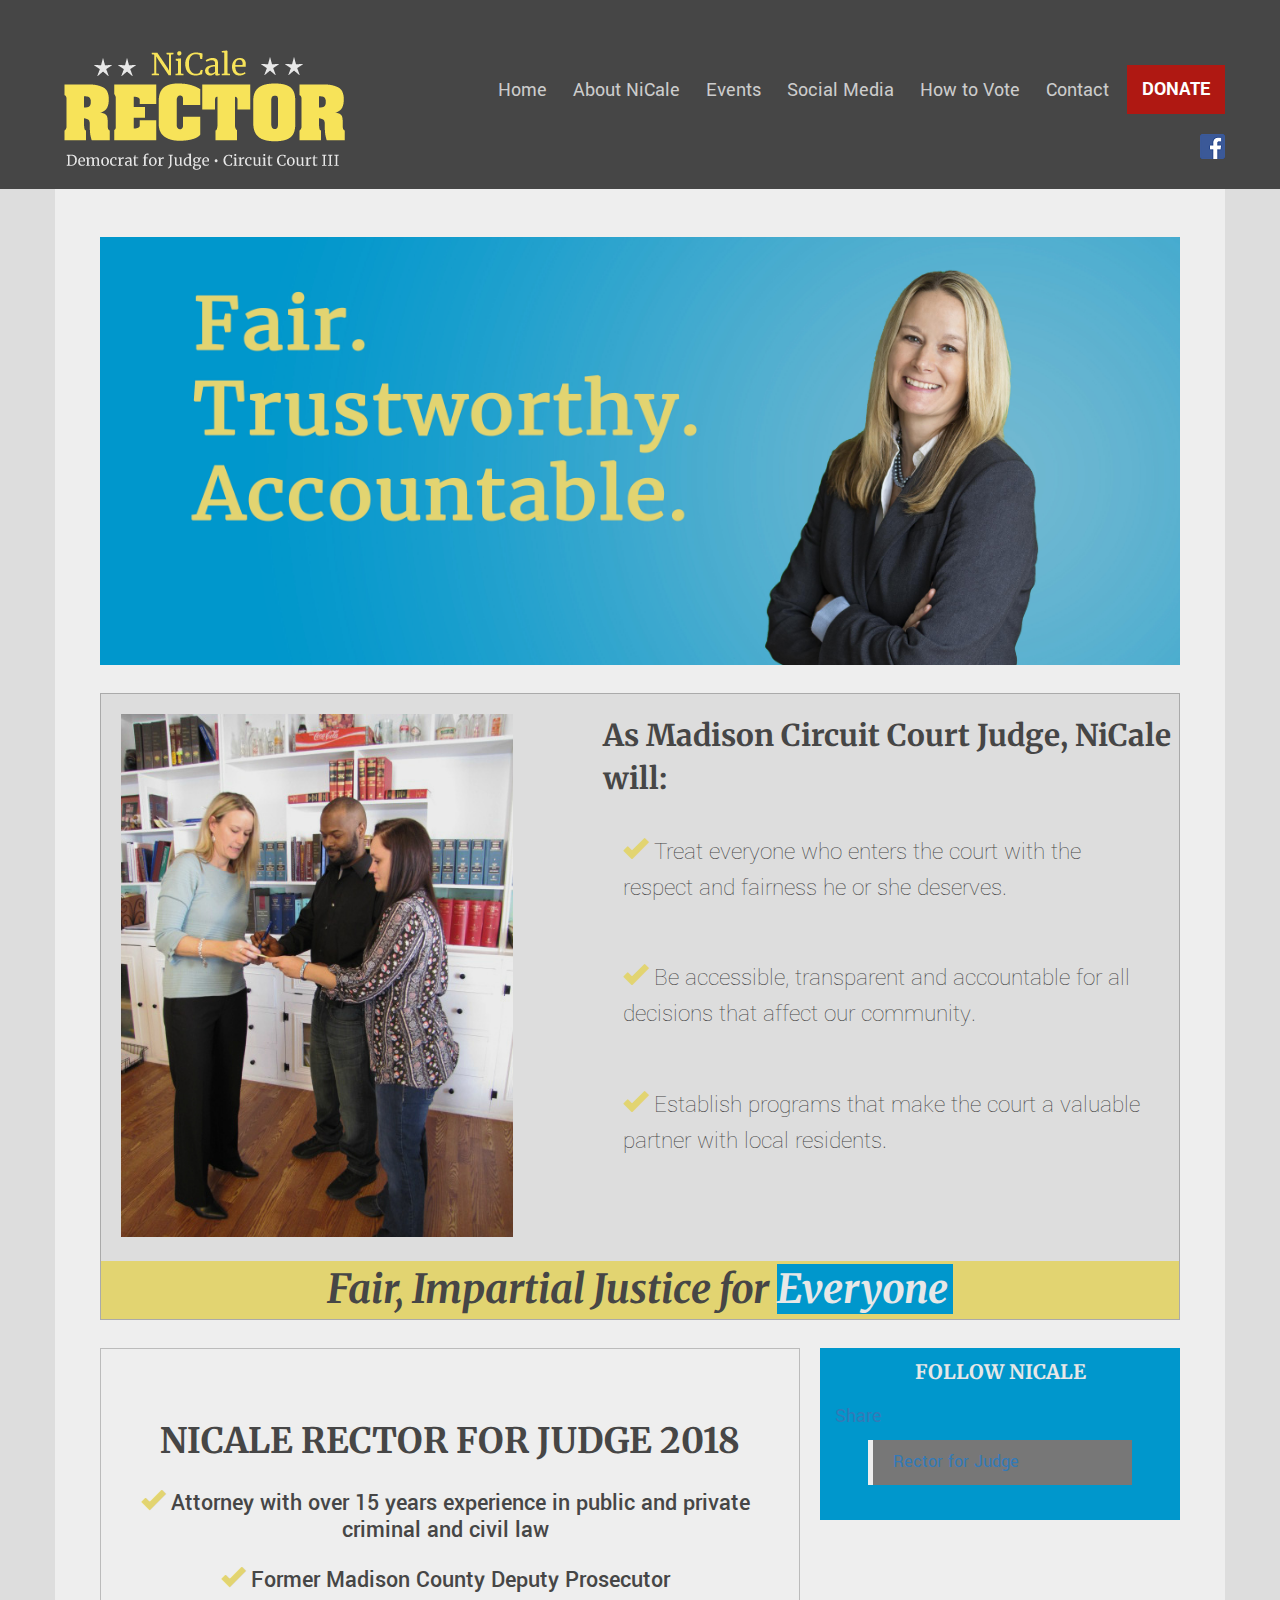
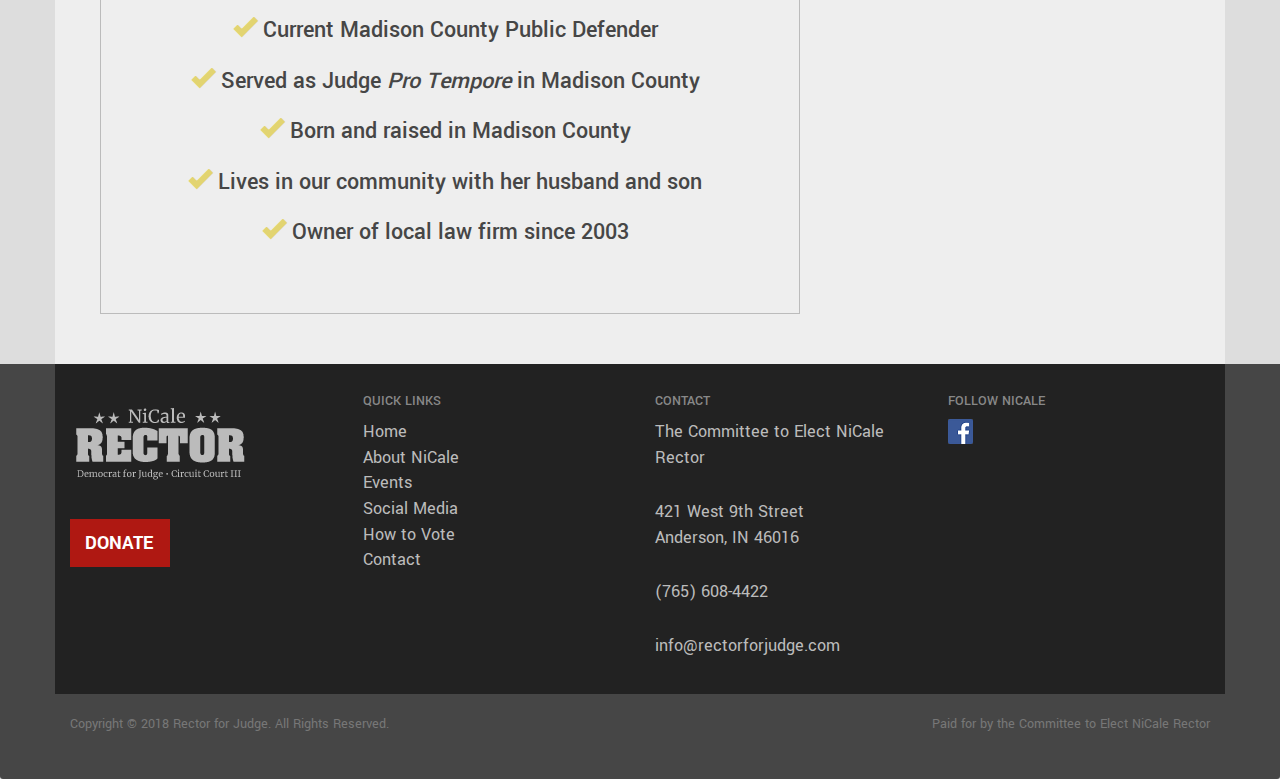
<file: index.html>
<!DOCTYPE html>
<html lang="en">
  <head>
    <meta charset="utf-8">
    <meta http-equiv="X-UA-Compatible" content="IE=edge", chrome=1>
    <meta name="viewport" content="width=device-width, initial-scale=1">
    <title>Rector for Judge</title>
    <link rel="stylesheet" href="css/bootstrap.min.css">
    <link rel="stylesheet" href="css/styles.css">
    <link href="https://fonts.googleapis.com/css?family=Libre+Baskerville" rel="stylesheet">
    <link href="https://fonts.googleapis.com/css?family=Neuton" rel="stylesheet">
    <link href="https://fonts.googleapis.com/css?family=Merriweather|Yantramanav" rel="stylesheet">
    <link rel="icon" href="images/LogoIco.png">
  </head>
<body>
<div id="fb-root"></div>
<script>(function(d, s, id) {
  var js, fjs = d.getElementsByTagName(s)[0];
  if (d.getElementById(id)) return;
  js = d.createElement(s); js.id = id;
  js.src = 'https://connect.facebook.net/en_US/sdk.js#xfbml=1&version=v2.12';
  fjs.parentNode.insertBefore(js, fjs);
}(document, 'script', 'facebook-jssdk'));</script>
 <header>
    <nav id="header-nav" class="navbar navbar-default">
      <div id="divmenu" class="container">
        <div class="navbar-header">
          <div class="navbar-brand">
              <a href="index.html"><img src="images/Logo1.png" alt="Logo"  class="img-responsive visible-lg hidden-md hidden-sm hidden-xs">              
              <img src="images/Logo1-sm.png" alt="Logo" class="img-responsive visible-md hidden-lg hidden-sm hidden-xs">              
              <img src="images/Logo1-sm.png" alt="Logo" class="img-responsive visible-xs visible-sm hidden-md hidden-lg">              </a>
          </div>

              <div id="div-facebook" style="margin-right: 40px;" class="hidden-md hidden-lg">
                <a id="fblink" href="https://www.facebook.com/rectorforjudge"   target="_blank" >
                  <div id="fb-img"></div>
                </a>     
              </div>

        </div>
        <div class="row">
          <section class="col-sm-1 col-xs-1">             </section>
          <section class="col-sm-1 col-xs-1">             </section>
          <section class="col-sm-1 col-xs-1">             </section>
          <section class="col-sm-1 col-xs-1">             </section>
          <section class="col-sm-1 col-xs-1">             </section>
          <section class="col-sm-1 col-xs-1">             </section>
          <section class="col-sm-1 col-xs-1">             </section>
          <section class="col-sm-3  col-xs-3">
            <div  id="div-donate-sm" style="margin-top: 0px; float: right" class="hidden-md hidden-lg">
                <a id="fblink" href="#" onclick="$dc.loaddonate();">DONATE  </a>
            </div> 
          </section>             <section class="col-sm-1 col-xs-1">
          </section>             <section class="col-sm-1 col-xs-1">
            <div>
              <button id="navbarToggle" type="button"  class="navbar-toggle collapsed" data-toggle="collapse" data-target="#collapsable-nav" aria-expanded="false">
                <span class="sr-only">Toggle navigation</span>
                <span class="icon-bar"></span>
                <span class="icon-bar"></span>
                <span class="icon-bar"></span>
              </button>
            </div>
          </section>
        </div>

        <div id="div-list" class="container">
          <div id="collapsable-nav" class="collapse navbar-collapse">
            <ul id="nav-list" class="nav navbar-nav navbar-botton">
                <li>
                  <a href="index.html">Home</a>
                </li>
                <li>
                  <a href="#" onclick="$dc.loadabout();">About NiCale</a>
                </li>
                <li>
                  <a href="#" onclick="$dc.loadevents();">Events  </a>
                </li>
                <li>
                  <a href="#" onclick="$dc.loadsocial();">Social Media  </a>
                </li>
                <li>
                  <a href="#" onclick="$dc.loadvote();">How to Vote  </a>
                </li>
                <li>
                  <a href="#" onclick="$dc.loadcontact();">Contact  </a>
                </li>


            </ul><!-- #nav-list -->
            <div id="farright">
              <div id="div-donate" class="hidden-xs hidden-sm">
                  <a id="fblink" href="#" onclick="$dc.loaddonate();">DONATE  </a>
              </div>  
                        
              <div id="div-facebook" class="hidden-xs hidden-sm">
                <a id="fblink" href="https://www.facebook.com/rectorforjudge"  target="_blank" >
                  <div id="fb-img"></div>
                </a>     
              </div>
            </div>
          </div><!-- .collapse .navbar-collapse -->
        </div>

  


    </nav>
  </header>


 <div id="main-content" class="container">

 </div>

   <footer class="panel-footer">
    <div id="footfooter" class="container">
      <div class="row">
        <section id="col1" class="col-sm-3 col-xs-12">
      		<p>
              <img src="images/LogoGrey-sm.png" alt="Logo">              
            </p>
           
            <div class="col-xs-2 col-sm-10 col-md-6 col-lg-5" style="padding-left:0px; padding-right:10px">
              <div id="div-donate" style="width: 100px">
              <a id="fblink" href="#" onclick="$dc.loaddonate();">DONATE  </a>
          </div> 
          </div> 
        </section>

        <section id="col2" class="col-sm-3 col-xs-12">
      		<div class="text-left">
      		  <h5>QUICK LINKS</h5>
              <div id="textfoot"><a href="index.html">Home</a></div>
              <div id="textfoot"><a href="#" onclick="$dc.loadabout();">About NiCale</a></div>
              <div id="textfoot"><a href="#" onclick="$dc.loadevents();">Events</a></div>
              <div id="textfoot"><a href="#" onclick="$dc.loadsocial();">Social Media</a></div>
              <div id="textfoot"><a href="#" onclick="$dc.loadvote();">How to Vote</a></div>
              <div id="textfoot"><a href="#" onclick="$dc.loadcontact();">Contact</a></div>
      		</div>
        </section>

        <section id="col3" class="col-sm-3 col-xs-12">
      		<div class="text-left">
      			<h5>CONTACT</h5>
      			<div id="textfoot">The Committee to Elect NiCale Rector</div>
      			<br>
      			<div id="textfoot">421 West 9th Street</div>
     			<div id="textfoot">Anderson, IN 46016</div>
      			<br>
     			<div id="textfoot">(765) 608-4422</div>
      			<br>
     			<a href="mailto:info@rectorforjudge.com" target="_top""><div id="textfoot">info@rectorforjudge.com</div></a>
      		</div>
        </section>

        <section id="col4" class="col-sm-3 col-xs-12">
      		<div class="text-left">
      			<h5>FOLLOW NICALE</h5>
	            <a id="fblink" href="https://www.facebook.com/rectorforjudge" class="pull-left" target="_blank" >
	            	<div id="fb-img"></div>
	            </a>
      		</div>
        </section>
      </div>
    </div>
    
    <div id="footest" class="container">
      <div class="row">
        <section id="copy" class="col-sm-6">
      		<div class="copyright-left hidden-xs">Copyright &copy; 2018 Rector for Judge. All Rights Reserved.</div>
      		<div class="copyright-center hidden-sm hidden-md hidden-lg hidden-xl">Copyright &copy; 2018 Rector for Judge. All Rights Reserved.</div>
        </section>

        <section id="paid" class="col-sm-6">
      		<div class="paidfor-right hidden-xs">Paid for by the Committee to Elect NiCale Rector</div>
       		<div class="paidfor-center hidden-sm hidden-md hidden-lg hidden-xl">Paid for by the Committee to Elect NiCale Rector</div>
        </section>
      </div>
    </div>
  </footer>


  <!-- jQuery (Bootstrap JS plugins depend on it) -->
  <script src="js/jquery-2.1.4.min.js"></script>
  <script src="js/bootstrap.min.js"></script>
  <script src="js/ajax-utils.js"></script>
  <script src="js/script.js"></script>
</body>
</html>
</file>
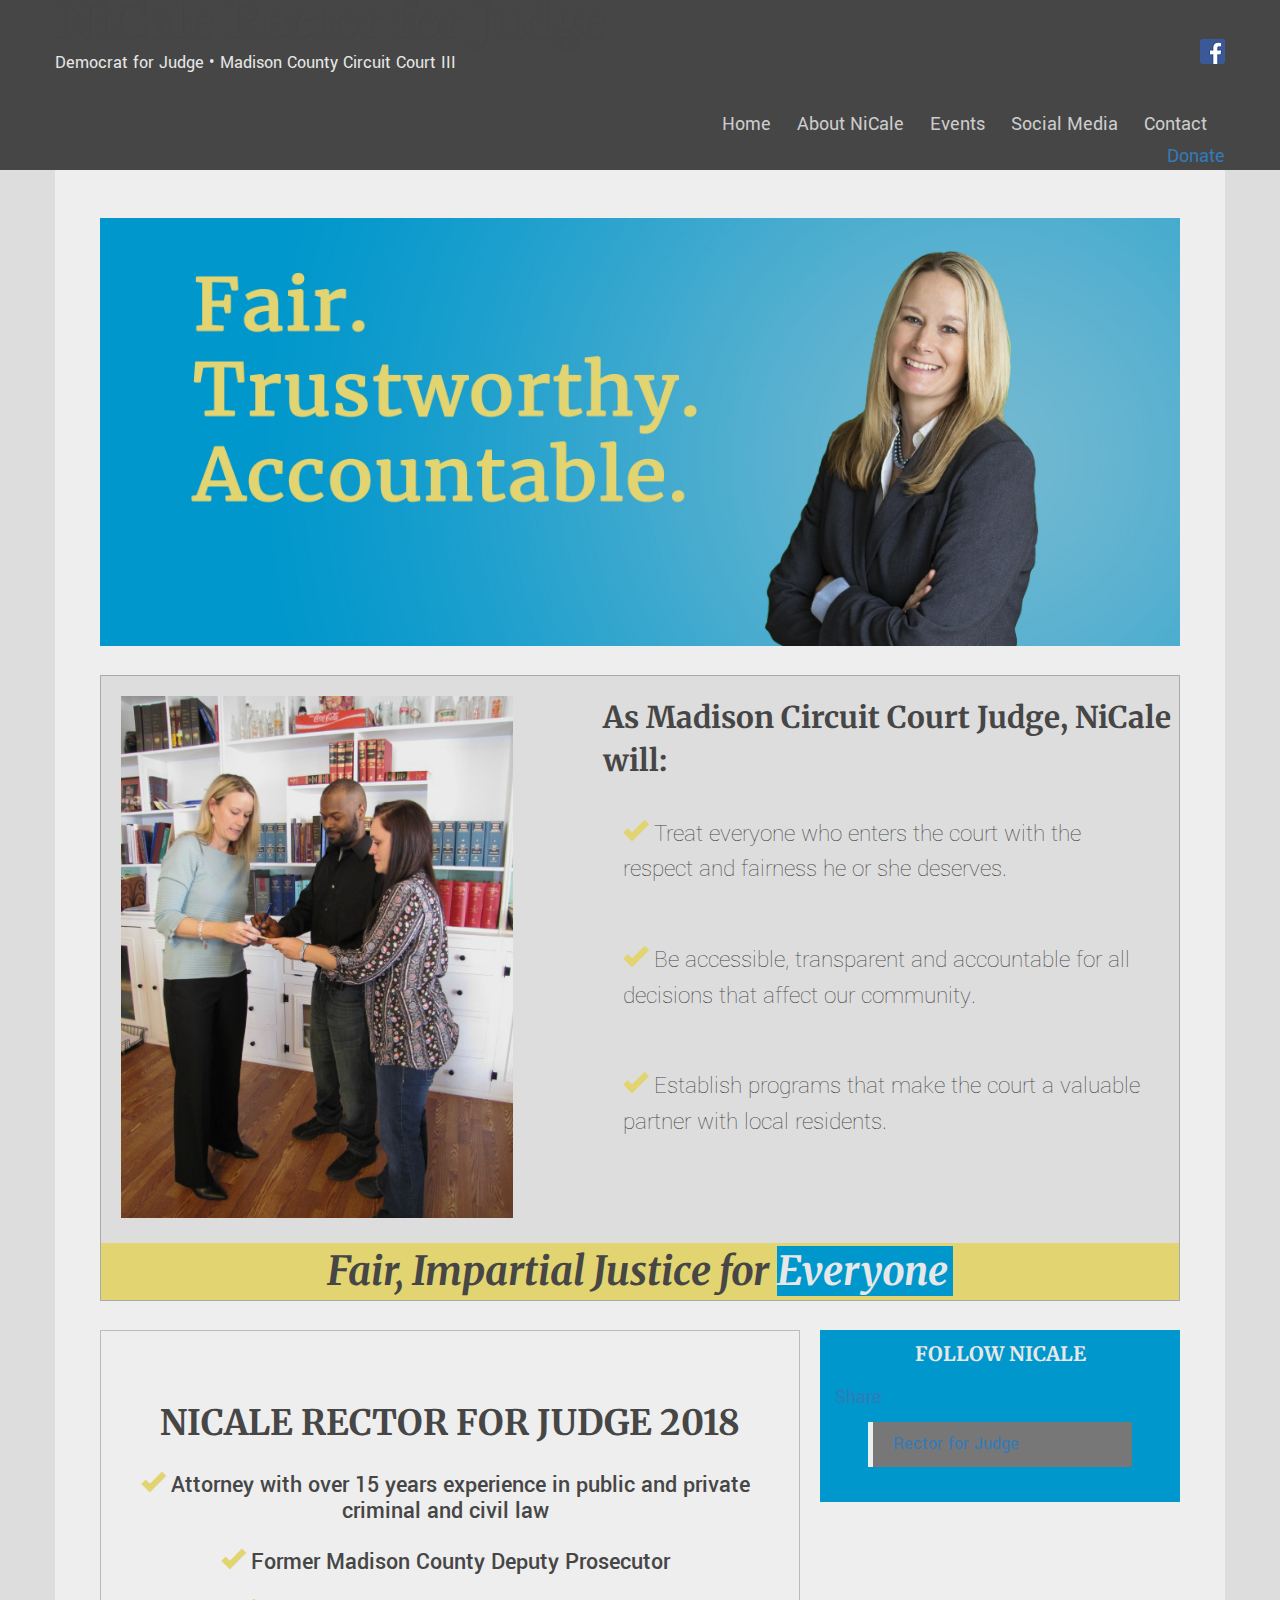
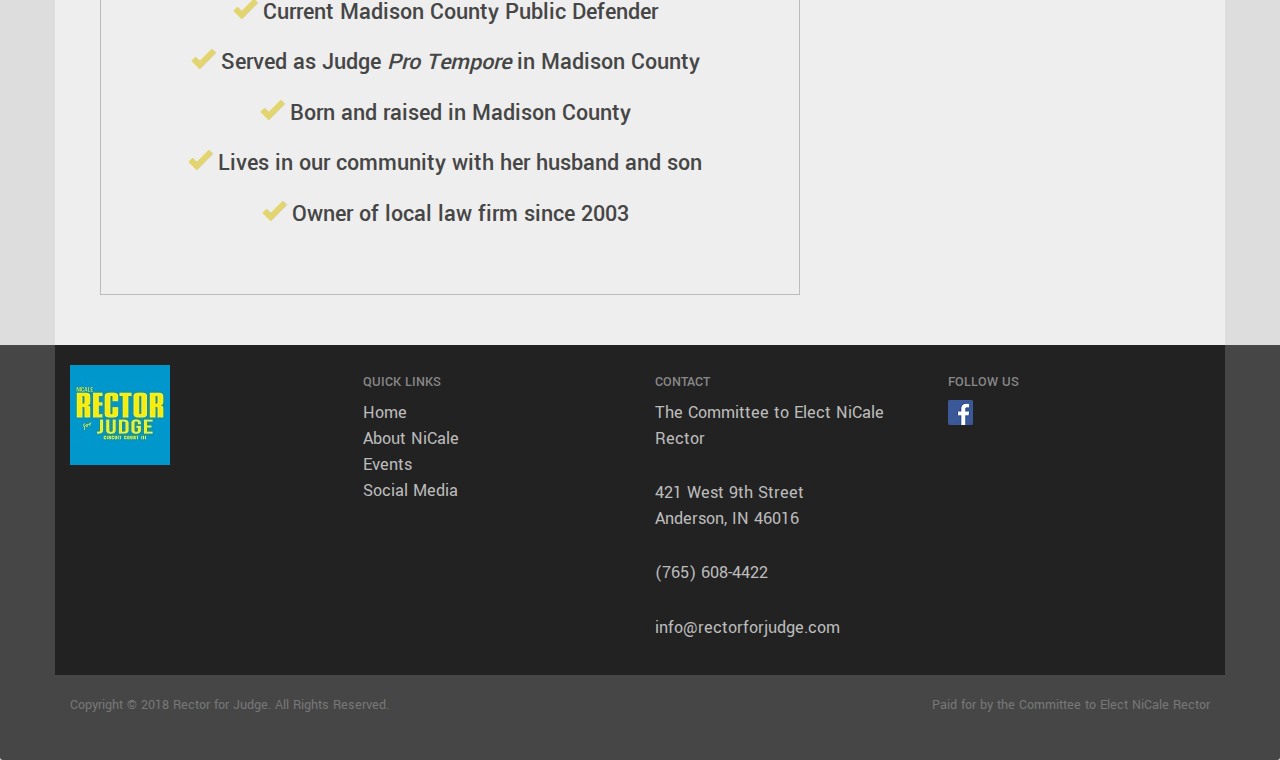
<file: index - Copy.html>
<!DOCTYPE html>
<html lang="en">
  <head>
    <meta charset="utf-8">
    <meta http-equiv="X-UA-Compatible" content="IE=edge", chrome=1>
    <meta name="viewport" content="width=device-width, initial-scale=1">
    <title>Rector for Judge</title>
    <link rel="stylesheet" href="css/bootstrap.min.css">
    <link rel="stylesheet" href="css/styles.css">
    <link href="https://fonts.googleapis.com/css?family=Libre+Baskerville" rel="stylesheet">
    <link href="https://fonts.googleapis.com/css?family=Neuton" rel="stylesheet">
    <link href="https://fonts.googleapis.com/css?family=Merriweather|Yantramanav" rel="stylesheet">
    <link rel="icon" href="images/LogoSquare.jpg">
  </head>
<body>
<div id="fb-root"></div>
<script>(function(d, s, id) {
  var js, fjs = d.getElementsByTagName(s)[0];
  if (d.getElementById(id)) return;
  js = d.createElement(s); js.id = id;
  js.src = 'https://connect.facebook.net/en_US/sdk.js#xfbml=1&version=v2.12';
  fjs.parentNode.insertBefore(js, fjs);
}(document, 'script', 'facebook-jssdk'));</script>
 <header>
    <nav id="header-nav" class="navbar navbar-default">
      <div id="divmenu" class="container">
        <div class="navbar-header">
          <div class="navbar-brand">
            <a href="index.html"><h1>NiCale Rector for Judge</h1></a>
            <p>
              <span style="color:#E7E7E7">Democrat for Judge • Madison County Circuit Court III</span>
            </p>

          </div>


          <button id="navbarToggle" type="button" class="navbar-toggle pull-right collapsed" data-toggle="collapse" data-target="#collapsable-nav" aria-expanded="false">
            <span class="sr-only">Toggle navigation</span>
            <span class="icon-bar"></span>
            <span class="icon-bar"></span>
            <span class="icon-bar"></span>
          </button>
        </div>
        <br>
            <a id="fblink" href="https://www.facebook.com/rectorforjudge" class="pull-right hidden-xs" target="_blank" >
            	<div id="fb-img"></div>
            </a>
      </div>


    </nav>

  <nav  id="header-nav-menu" class="navbar navbar-default">
  <div id="div-list" class="container">
      <div id="collapsable-nav" class="collapse navbar-collapse">
		<ul id="nav-list" class="nav navbar-nav navbar-botton">
            <li>
              <a href="index.html">Home</a>
            </li>
            <li>
              <a href="#" onclick="$dc.loadabout();">About NiCale</a>
            </li>
            <li>
              <a href="#" onclick="$dc.loadevents();">Events  </a>
            </li>
            <li>
              <a href="#" onclick="$dc.loadsocial();">Social Media  </a>
            </li>
            <li>
              <a href="#" onclick="$dc.loadcontact();">Contact  </a>
            </li>


          </ul><!-- #nav-list -->
          <div id="donate">
              <a id="fblink" href="#" onclick="$dc.loaddonate();">Donate  </a>
          </div>       
        </div><!-- .collapse .navbar-collapse -->

</div>
</nav>
  </header>


 <div id="main-content" class="container">

 </div>

   <footer class="panel-footer">
    <div id="footfooter" class="container">
      <div class="row">
        <section id="col1" class="col-sm-3">
      		<p>
              <img src="images/logo100.jpg" alt="Logo">              
            </p>
        </section>

        <section id="col2" class="col-sm-3">
      		<div class="text-left">
      		    <h5>QUICK LINKS</h5>
              <a href="index.html"><div id="textfoot">Home</div></a>
              <a href="#" onclick="$dc.loadabout();"><div id="textfoot">About NiCale</div></a>
              <a href="#" onclick="$dc.loadevents();"><div id="textfoot">Events</div></a>
              <a href="#" onclick="$dc.loadsocial();"><div id="textfoot">Social Media</div></a>
      		</div>
        </section>

        <section id="col3" class="col-sm-3">
      		<div class="text-left">
      			<h5>CONTACT</h5>
      			<div id="textfoot">The Committee to Elect NiCale Rector</div>
      			<br>
      			<div id="textfoot">421 West 9th Street</div>
     			<div id="textfoot">Anderson, IN 46016</div>
      			<br>
     			<div id="textfoot">(765) 608-4422</div>
      			<br>
     			<a href="mailto:info@rectorforjudge.com" target="_top""><div id="textfoot">info@rectorforjudge.com</div></a>
      		</div>
        </section>

        <section id="col4" class="col-sm-3">
      		<div class="text-left">
      			<h5>FOLLOW US</h5>
	            <a id="fblink" href="https://www.facebook.com/rectorforjudge" class="pull-left" target="_blank" >
	            	<div id="fb-img"></div>
	            </a>
      		</div>
        </section>
      </div>
    </div>
    
    <div id="footest" class="container">
      <div class="row">
        <section id="copy" class="col-sm-6">
      		<div class="copyright-left hidden-xs">Copyright &copy; 2018 Rector for Judge. All Rights Reserved.</div>
      		<div class="copyright-center hidden-sm hidden-md hidden-lg hidden-xl">Copyright &copy; 2018 Rector for Judge. All Rights Reserved.</div>
        </section>

        <section id="paid" class="col-sm-6">
      		<div class="paidfor-right hidden-xs">Paid for by the Committee to Elect NiCale Rector</div>
       		<div class="paidfor-center hidden-sm hidden-md hidden-lg hidden-xl">Paid for by the Committee to Elect NiCale Rector</div>
        </section>
      </div>
    </div>
  </footer>


  <!-- jQuery (Bootstrap JS plugins depend on it) -->
  <script src="js/jquery-2.1.4.min.js"></script>
  <script src="js/bootstrap.min.js"></script>
  <script src="js/ajax-utils.js"></script>
  <script src="js/script.js"></script>
</body>
</html>
</file>
<file: css/styles.css>
body {
  font-size: 20px;
  color: #464646;
  background-color: #ddd;
  font-family: 'Yantramanav', sans-serif;
}

form {
    margin:0 auto;
    width:100%;
}
input, textarea {
  width:100%;
  height:27px;
  background:#efefef;
  border-left: 0;
  border-right: 0;
  border-top: 0;
  border-bottom: 1px solid #ccc;
  padding:10px;
  margin-bottom: 40px;
  margin-top:3px;
  font-size:0.7em;
  color:#3a3a3a;
}

#text-contact div{
color: #464646;
}

.btn-primary{
  background-color: #0097CC;
}


input:focus, textarea:focus{ 
  outline: thin dotted;
  outline: 0px auto -webkit-focus-ring-color;
  outline-offset: -2px;
  border-bottom: 1.5px solid #0097CC;
}
textarea{
  height:150px;
  background:url(images/textarea-bg.jpg) right no-repeat #efefef;
}
#fb-page-container{
    position: relative;
    width: 80%;
    height: 100;
    margin: 0 auto;
    margin-bottom: 35px;
    background-color: #777;
}
#lista {
  padding: 0; 
  border : 1px solid;
  border-color: #bbb;
  margin-right: 20px;
}

#follow{
  text-align: center;
  font-family: 'Merriweather', serif;
  font-size:20px;
  font-weight: bold;
  color : #E7E7E7;
  padding-top: 10px;
}
#listtitle{
  text-align: center;
  font-family: 'Merriweather', serif;
  font-size:35px;
  font-weight: bold;
  padding-top: 10px;
}

#fbshare{
    width: auto;
    height: auto;
    margin: 0 auto;
    padding-bottom: 10px;
    position: relative;
}

#sectionfacebook{
  background-color: #0097CC;  
}

 
#sectionlista {
  padding: 0; 
color : #464646;
}
#listathings {
  color : #464646;
}

#div-list{
  padding: 0px;
}

#brochure{
  padding: 0; 
  border : 1px solid;
  border-color: #aaa;
  background-color: #ddd;
}


#address{
  padding: 10px; 
  border : 1px solid;
  border-color: #aaa;
  background-color: #ddd;
}


#picboth{
  padding: 20px;
  width:  100%;

}
#pTitle{
  font-family: 'Merriweather', serif;
  font-size:30px;
  font-weight: bold; 
  padding-top: 20px;
}


#pPoints{
  padding: 20px;
  text-align: left;
  font-size:25px;
}

#h1Fair{
  text-align: center;
  font-family: 'Merriweather', serif;
  font-size:40px;
  font-weight: bold;
  font-style: italic;
  background-color:#E2D471;
  margin-bottom: 0px;
}

#everyone{
 background-color: #0097CC;
 padding-right: 5px;
 color :#e7e7e7;
}

li{
  padding-right: 10px;
  padding-left:0px;
  text-align: center;
}

#fb-frame {
    margin: 0 auto;
    text-align:center;
    display:block;
}

#div-event img{
    display : block;
    margin : 0 auto;
}
#div-event{
  overflow:hidden;
}

/** HEADER **/
#header-nav {
  background-color: #464646;
  border-radius: 0;
  border: 0;
  padding-top: 10px;
  padding-left: 0px;
  padding-right: 0px;
  padding-bottom: 30px;}
#header-nav-menu {
    background-color: #464646;
    border-radius: 0;
  border-radius: 0;
  border: 0;
  padding: 00px;
}
.navbar {
    position: relative;
    min-height: 0px;
    margin-bottom: 00px;
}

.navbar-brand {
  padding-top: 0px;
}

.navbar-brand h1 { /* Rector for judge */
	font-family: 'Libre Baskerville', serif;
  color: #464646;
  font-size: 2.5em;
  text-shadow: 1px 1px 1px #444;
  margin-top: 0;
  margin-bottom: 10;
  line-height: 0.5;
}

.navbar-brand p { /* Madison */
  color: #464646;
  font-size: 1em;
  margin-top: 20px;
}
#nav-list {
  margin-top: 0px;
}
#nav-list a {
  color: #ccc;
  text-align: center;
  padding: 8px;
  padding-top: 20px;
  margin-left: 0px;
}
#divmenu{
  padding: 0px;
}
#divmenu{
  padding: 0px;
}

.text-left a:hover{
  color:#fff;
  text-decoration: none;
}
#nav-list a:hover {
  color:#fff;
}
#nav-list a span {
  font-size: 1em;
}

#div-facebook{
  padding: 0px;
  background-color: #464646;
  float: right;
  margin-top: 20px;
  text-align: right;

}
#div-vote{
 border : 2px solid;
 border-color: #0097CC;
 width:150px;
 height: 40px;
 margin: auto;
 position: absolute;
 bottom: 0px;
  right:25%;
    left:50%;
    margin-left:-75px;
}
#contact-submit{
 border-radius: 0px;
 width:120px;
 height: 40px;
}
#imgribbon{
  margin : auto;
}

#div-vote:hover{
  background-color: #0097CC;
  
}
#div-vote:hover a{
  color:#e7e7e7;
}

#div-vote a{
  color : #0097CC;
  text-decoration: none;
  padding-left: 0px;
  padding-top: 0px;
  font-weight: bold;
}

#farright{
  float: right;
}

#votecol{
  padding: 40px;

  height: 350px;
  background-color: #eee;
  margin-bottom: 40px;
}
#votecolinner{
  padding: 10px;
  height: 350px;
  border : 1px solid;
  border-color: #aaa;
  background-color: #eee;

}

#div-donate{
  background-color: #AF1812;
  margin-top: 5px;
  padding : 10px;
}

#div-donate a:hover{
  background-color: #D00;
  text-decoration: none;
}

#div-donate:hover {
  background-color :#D00;
  text-decoration: none;
}


#div-donate a{
  color :#fff;
  padding: 5px;
  width: 10px;
  font-weight: bold;
  text-decoration: none;
}

#div-donate-sm{
  background-color: #AF1812;
  margin-top: 5px;
  padding : 10px;
}

#div-donate-sm a:hover{
  background-color: #D00;
  text-decoration: none;
}

#div-donate-sm:hover {
  background-color :#D00;
  text-decoration: none;
}


#div-donate-sm a{
  color :#fff;
  padding: 5px;
  font-weight: bold;
  text-decoration: none;
}

#fb-img {
    background: url('../images/fbon.png') no-repeat;
    width: 25px;
    height: 25px;
  }

#fb-img:hover {
  background: url('../images/fboff.png') no-repeat;
}

#mainpic{
	padding: 0;
	margin:0;
}

/* FOOTER */
#main-content{
  padding: 0px;
}
.panel-footer {
  margin-top: 00px;
  padding-top: 0px;
  background-color: #464646;
  border-top: 0;
  font-size:1em;
    color: #E2D471;
}
.panel-footer div.row {

  margin-bottom: 35px;
  padding-top: 0px;
}

#footest{
  margin-top: 00px;
  padding-top: 20px;
  padding-bottom: 0px;
  background-color: #464646;
  border-top: 0;
  font-size:1em;
  color: #777;	

}
#footfooter{
  margin-top: 00px;
  padding-top: 20px;
  padding-bottom: 0px;
  background-color: #222;
  border-top: 0;
  font-size:1em;
  color: #888;	

}
.copyright-left {
	text-align: left;
	  font-size:0.7em;

}

.paidfor-right {
	text-align: right;
	  font-size:0.7em;
}

.copyright-center {
	text-align: center;
	  font-size:0.7em;

}

.paidfor-center {
	text-align: center;
	  font-size:0.7em;
}

#textfoot {
  text-align: left;
  color: #BBB;
  font-size:0.9em;

}
#textfoot a {
  text-align: left;
  color: #BBB;
}
#textfoot a:hover {
  text-align: left;
  color: #fff;
}
/* END FOOTER */

#main{
  border-radius: 0;
  border: 0; 
  padding-bottom: 40px;
  margin-bottom: 0px;
}

/********** Large devices only **********/
@media (min-width: 1200px) {
#mainpic{
	padding: 0;
	margin:0;
}

}

/********** Medium devices only **********/
@media (min-width: 992px) and (max-width: 1199px) {
  /* Header */
#mainpic{
	padding: 0;
	margin:0;
}

}

/********** Small devices only **********/
@media (max-width: 991px) {
  /* Home Page */
#mainpic{
	padding: 0;
	margin:0;
}
#sectionfacebook {
  padding-bottom: 15px;
}
#fb-page-container{
    position: relative;
    width: 340px;
    height: 100;
    margin: 0 auto;
    margin-bottom: 35px;
    background-color: #777;
}
}

/********** Extra small devices only **********/
@media (max-width: 767px) {
  /* Header */

  .navbar-brand h1 { 
    padding-top: 10px;
    font-size: 5vw; /* 1vw = 1% of viewport width */
  }
  .navbar-brand p { 
    font-size: .6em;
    margin-top: 12px;
  }
.navbar-nav{
	margin:0px;
}
#mainpic{
	padding: 0;
	margin:0;
}

}



/********** Large devices only **********/
@media (min-width: 1200px) {


}

/********** Medium devices only **********/
@media (min-width: 992px) and (max-width: 1199px) {


}

/********** Small devices only **********/
@media (min-width: 768px) and (max-width: 991px) {

}

/********** Extra small devices only **********/
@media (max-width: 767px) {


}



/********** Super extra small devices Only :-) (e.g., iPhone 4) **********/
@media (max-width: 479px) {

}

@media (min-width: 1200px) {

}

/********** Medium devices only **********/
@media (min-width: 992px)  {
#navbar-brand{
  padding-top: 25px;
}
#collapsable-nav{
  padding-left: 0px;
  padding-right: 0px;
  background-color: #464646;
  float: right;
  text-align: right;
}

}

/********** Small devices only **********/
@media   (max-width: 991px) {
.navbar-header {
        float: none;
    }
    .navbar-left,.navbar-right {
        float: none !important;
    }
    .navbar-toggle {
        display: block;
    }
    .navbar-collapse {
        border-top: 0px solid transparent;
        box-shadow: inset 0 0px 0 rgba(255,255,255,0.1);
    }
    .navbar-fixed-top {
    top: 0;
    border-width: 0 0 0px;
  }
    .navbar-collapse.collapse {
        display: none!important;
    }
    .navbar-nav {
        float: none!important;
    margin-top: 7.5px;
  }
  .navbar-nav>li {
        float: none;
    }
    .navbar-nav>li>a {
        padding-top: 10px;
        padding-bottom: 10px;
    }
    .collapse.in{
      display:block !important;
  }

#collapsable-nav{
  padding: 0px;
  padding-left: 0px;
  padding-right: 0px;
  background-color: #e9e9e9;
  text-align: center;
  color : #464646;
  margin-top: 10px; 
}
 #nav-list a {
  color : #464646;
 }
 #nav-list a:hover {
  color : #464646;    
  background-color: #ccc;
 }

#div-donate{
  margin-right: 20px;
}
#div-facebook{
  margin-right: 50px;
}

.li{

}
}

/********** Extra small devices only **********/
@media (max-width: 767px) {
  #pTitle, #listtitle { /* Restaurant name */
    padding-top: 10px;
    font-size: 5vw; /* 1vw = 1% of viewport width */
  }
  #pPoints, #sectionlista h3{
    padding-top: 10px;
    font-size: 4vw; /* 1vw = 1% of viewport width */
  }
}

@media (max-width: 479px) {


  }
}
</file>
